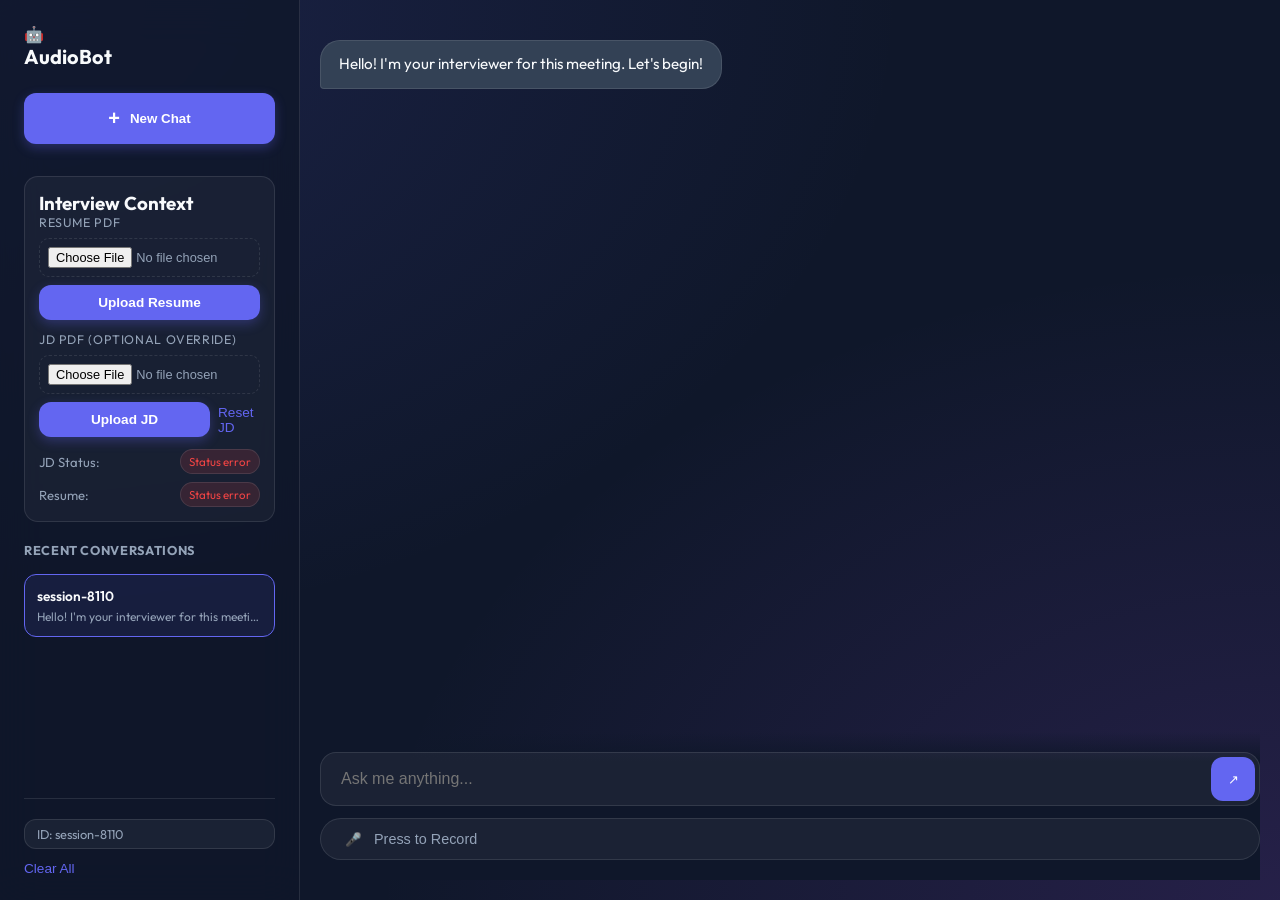
<file: frontend/index.html>
<!DOCTYPE html>
<html lang="en">

<head>
    <meta charset="UTF-8" />
    <meta name="viewport" content="width=device-width, initial-scale=1.0" />
    <title>AudioBot - AI Assistant</title>
    <link rel="stylesheet" href="styles.css" />
    <link href="https://fonts.googleapis.com/css2?family=Outfit:wght@300;400;500;600&display=swap" rel="stylesheet" />
</head>

<body>
    <div class="app-container">
        <!-- Sidebar -->
        <aside class="sidebar">
            <div class="sidebar-header">
                <div class="logo">
                    <span class="logo-icon">🤖</span>
                    <h1>AudioBot</h1>
                </div>
                <button id="newChatBtn" class="new-chat-btn">
                    <span class="plus-icon">+</span> New Chat
                </button>
            </div>

            <div class="sidebar-content">
                <div class="context-section">
                    <h3>Interview Context</h3>
                    <div class="upload-group">
                        <label for="resumeUpload">Resume PDF</label>
                        <input id="resumeUpload" type="file" accept=".pdf,application/pdf" />
                        <button id="uploadResumeBtn" class="new-chat-btn upload-btn">Upload Resume</button>
                    </div>
                    <div class="upload-group">
                        <label for="jdUpload">JD PDF (Optional Override)</label>
                        <input id="jdUpload" type="file" accept=".pdf,application/pdf" />
                        <div class="upload-actions">
                            <button id="uploadJdBtn" class="new-chat-btn upload-btn">Upload JD</button>
                            <button id="resetJdBtn" class="text-link">Reset JD</button>
                        </div>
                    </div>
                    <div class="context-status-row">
                        <span>JD Status:</span>
                        <span id="jdStatus" class="status-badge warning">Checking...</span>
                    </div>
                    <div class="context-status-row">
                        <span>Resume:</span>
                        <span id="resumeStatus" class="status-badge warning">Not uploaded</span>
                    </div>
                </div>

                <div class="history-section">
                    <h3>Recent Conversations</h3>
                    <div id="history-list" class="sidebar-history-list">
                        <!-- History items injected here -->
                    </div>
                </div>
            </div>

            <div class="sidebar-footer">
                <div class="session-badge">
                    ID: <span id="conversationIdDisplay">...</span>
                </div>
                <button id="clearHistory" class="text-link">Clear All</button>
            </div>
        </aside>

        <!-- Main Chat Area -->
        <main class="chat-main">
            <section id="chat-view" class="chat-container">
                <div id="chat-messages" class="chat-messages scroll-area">
                    <!-- Messages will be injected here -->
                </div>

                <button id="scrollToBottom" class="scroll-down-btn" title="Scroll to Bottom">
                    ↓
                </button>

                <div class="input-area">
                    <div class="input-wrapper">
                        <input id="textInput" type="text" placeholder="Ask me anything..." autocomplete="off" />
                        <button id="sendText" class="icon-btn" title="Send message">
                            <span class="btn-icon">↗</span>
                        </button>
                    </div>

                    <div class="voice-controls">
                        <button id="voiceControl" class="voice-btn">
                            <span class="mic-icon">🎤</span>
                            <span class="voice-status">Press to Record</span>
                        </button>
                    </div>
                </div>
            </section>
        </main>
    </div>

    <script src="app.js"></script>
</body>

</html>
</file>
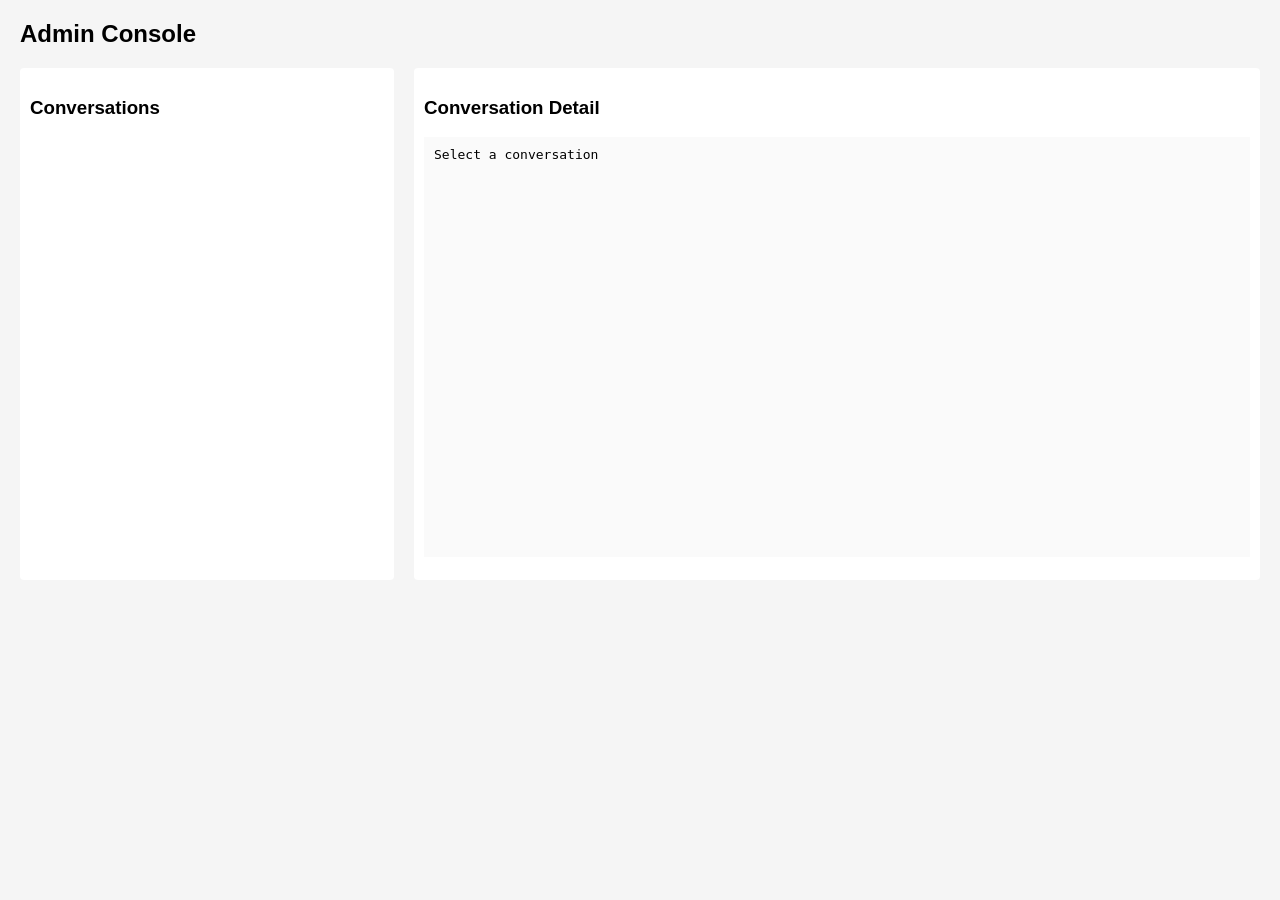
<file: frontend/admin/index.html>
<!DOCTYPE html>
<html lang="en">

<head>
    <meta charset="UTF-8" />
    <title>Admin Console</title>
    <link rel="stylesheet" href="admin.css" />
</head>

<body>

    <h2>Admin Console</h2>

    <div id="layout">
        <div id="left">
            <h3>Conversations</h3>
            <ul id="conversationList"></ul>
        </div>

        <div id="right">
            <h3>Conversation Detail</h3>
            <pre id="conversationDetail">Select a conversation</pre>
        </div>
    </div>

    <script src="admin.js"></script>
</body>

</html>
</file>
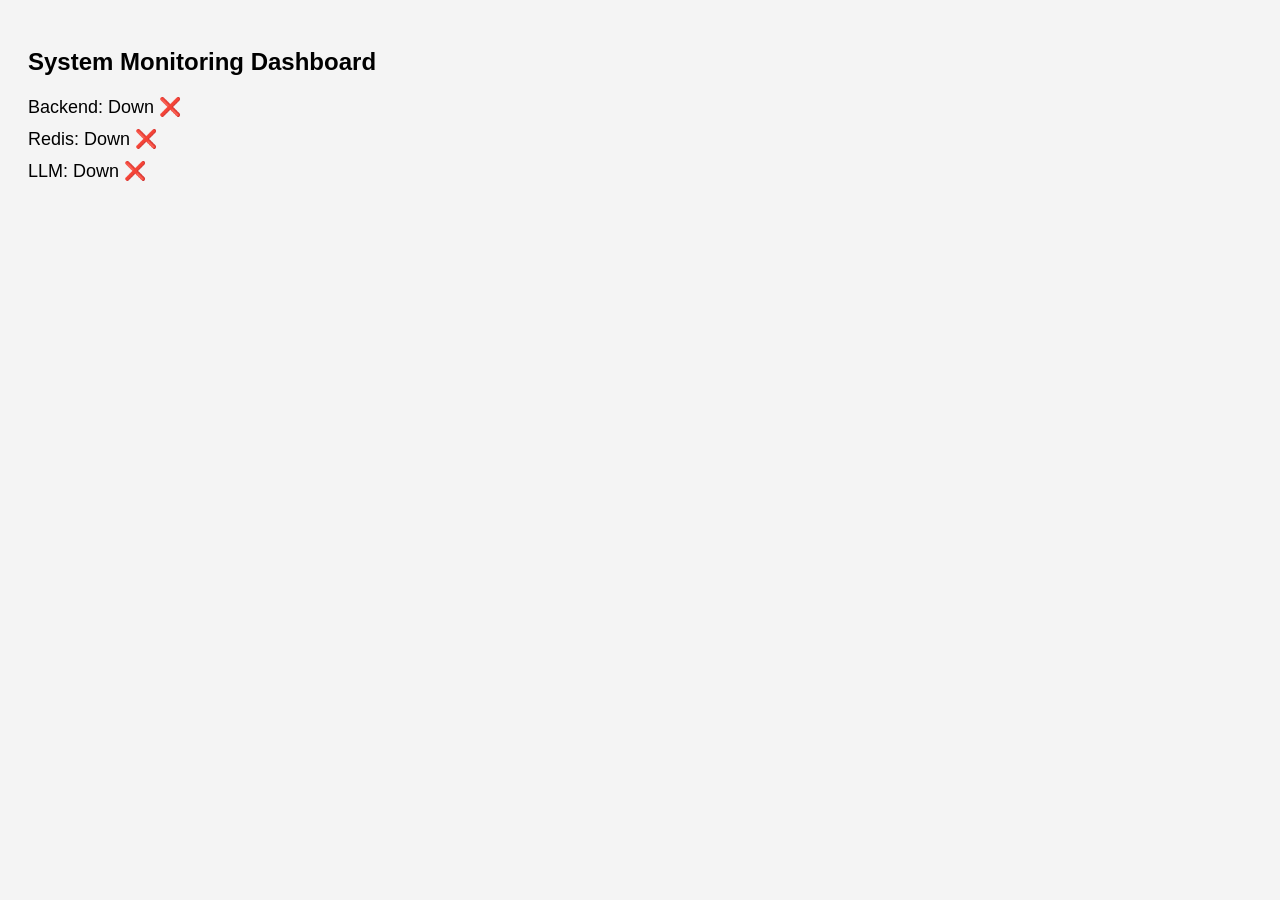
<file: frontend/admin/monitor.html>
<!DOCTYPE html>
<html>

<head>
    <title>System Monitor</title>
    <link rel="stylesheet" href="monitor.css" />
</head>

<body>

    <h2>System Monitoring Dashboard</h2>

    <div id="status">
        <div>Backend: <span id="backendStatus">Checking...</span></div>
        <div>Redis: <span id="redisStatus">Checking...</span></div>
        <div>LLM: <span id="llmStatus">Checking...</span></div>
    </div>

    <script src="monitor.js"></script>
</body>

</html>
</file>
<file: frontend/styles.css>
:root {
    --primary: #6366f1;
    --primary-hover: #4f46e5;
    --bg-dark: #0f172a;
    --glass-bg: rgba(30, 41, 59, 0.7);
    --glass-border: rgba(255, 255, 255, 0.1);
    --text-main: #f8fafc;
    --text-dim: #94a3b8;
    --bubble-user: #4f46e5;
    --bubble-ai: #334155;
    --shadow: 0 8px 32px 0 rgba(0, 0, 0, 0.37);
}

* {
    box-sizing: border-box;
    margin: 0;
    padding: 0;
}

body {
    font-family: 'Outfit', sans-serif;
    background: var(--bg-dark);
    background-image:
        radial-gradient(at 0% 0%, rgba(99, 102, 241, 0.15) 0px, transparent 50%),
        radial-gradient(at 100% 100%, rgba(168, 85, 247, 0.15) 0px, transparent 50%);
    color: var(--text-main);
    height: 100vh;
    margin: 0;
    overflow: hidden;
}

.app-container {
    display: flex;
    height: 100vh;
    width: 100vw;
}

/* Sidebar Styles */
.sidebar {
    width: 300px;
    background: rgba(15, 23, 42, 0.8);
    backdrop-filter: blur(20px);
    -webkit-backdrop-filter: blur(20px);
    border-right: 1px solid var(--glass-border);
    display: flex;
    flex-direction: column;
    padding: 24px;
    transition: all 0.3s ease;
}

.sidebar-header {
    margin-bottom: 32px;
}

.new-chat-btn {
    width: 100%;
    background: var(--primary);
    color: white;
    border: none;
    padding: 14px;
    border-radius: 12px;
    font-weight: 600;
    cursor: pointer;
    margin-top: 24px;
    display: flex;
    align-items: center;
    justify-content: center;
    gap: 10px;
    transition: all 0.2s;
    box-shadow: 0 4px 12px rgba(99, 102, 241, 0.3);
}

.new-chat-btn:hover {
    background: var(--primary-hover);
    transform: translateY(-2px);
}

.plus-icon {
    font-size: 20px;
}

.sidebar-content {
    flex: 1;
    overflow-y: auto;
    margin-bottom: 24px;
}

.context-section {
    padding: 14px;
    margin-bottom: 20px;
    border: 1px solid var(--glass-border);
    border-radius: 14px;
    background: rgba(255, 255, 255, 0.04);
}

.upload-group {
    display: flex;
    flex-direction: column;
    gap: 8px;
    margin-bottom: 12px;
}

.upload-group label {
    font-size: 0.78rem;
    color: var(--text-dim);
    text-transform: uppercase;
    letter-spacing: 0.05em;
}

.upload-group input[type="file"] {
    width: 100%;
    padding: 8px;
    border: 1px dashed var(--glass-border);
    border-radius: 10px;
    color: var(--text-dim);
    font-size: 0.8rem;
}

.upload-btn {
    margin-top: 0;
    padding: 10px;
    font-size: 0.85rem;
}

.upload-actions {
    display: flex;
    align-items: center;
    justify-content: space-between;
    gap: 8px;
}

.context-status-row {
    display: flex;
    align-items: center;
    justify-content: space-between;
    margin-top: 8px;
    font-size: 0.82rem;
    color: var(--text-dim);
}

.status-badge {
    padding: 4px 8px;
    border-radius: 999px;
    font-size: 0.72rem;
    border: 1px solid var(--glass-border);
}

.status-badge.ok {
    color: #22c55e;
    background: rgba(34, 197, 94, 0.14);
}

.status-badge.warning {
    color: #f59e0b;
    background: rgba(245, 158, 11, 0.14);
}

.status-badge.error {
    color: #ef4444;
    background: rgba(239, 68, 68, 0.14);
}

.history-section h3 {
    font-size: 0.8rem;
    text-transform: uppercase;
    letter-spacing: 0.05em;
    color: var(--text-dim);
    margin-bottom: 16px;
}

.sidebar-history-list {
    display: flex;
    flex-direction: column;
    gap: 8px;
}

.history-item {
    padding: 12px;
    background: rgba(255, 255, 255, 0.03);
    border: 1px solid transparent;
    border-radius: 12px;
    cursor: pointer;
    transition: all 0.2s;
}

.history-item:hover {
    background: rgba(255, 255, 255, 0.08);
}

.history-item.active {
    background: rgba(99, 102, 241, 0.1);
    border-color: var(--primary);
}

.history-item-id {
    font-size: 0.85rem;
    font-weight: 600;
    color: var(--text-main);
    margin-bottom: 4px;
}

.history-item-preview {
    font-size: 0.75rem;
    color: var(--text-dim);
    white-space: nowrap;
    overflow: hidden;
    text-overflow: ellipsis;
}

.sidebar-footer {
    padding-top: 20px;
    border-top: 1px solid var(--glass-border);
    display: flex;
    flex-direction: column;
    gap: 12px;
}

/* Main Chat Area */
.chat-main {
    flex: 1;
    display: flex;
    flex-direction: column;
    background: transparent;
    position: relative;
    max-width: 1000px;
    margin: 0 auto;
    width: 100%;
}

.chat-container {
    display: flex;
    flex-direction: column;
    height: 100%;
    padding: 40px 20px 20px 20px;
}

.chat-messages {
    flex: 1;
    padding-bottom: 20px;
}

/* Positioning Input Area at the bottom */
.input-area {
    margin-top: auto;
    padding: 20px 0;
    background: linear-gradient(to top, var(--bg-dark) 80%, transparent);
}

/* Adjustments for the new layout */
.logo h1 {
    font-size: 1.25rem;
}

.scroll-down-btn {
    position: absolute;
    bottom: 180px;
    right: 32px;
    background: var(--primary);
    color: white;
    border: none;
    width: 40px;
    height: 40px;
    border-radius: 50%;
    display: flex;
    justify-content: center;
    align-items: center;
    cursor: pointer;
    box-shadow: 0 4px 12px rgba(0, 0, 0, 0.4);
    border: 1px solid var(--glass-border);
    opacity: 0;
    visibility: hidden;
    transition: all 0.3s cubic-bezier(0.4, 0, 0.2, 1);
    z-index: 100;
}

.scroll-down-btn.visible {
    opacity: 1;
    visibility: visible;
    transform: translateY(0);
}

.scroll-down-btn:hover {
    background: var(--primary-hover);
    transform: translateY(-2px);
}

/* Media Queries for Responsiveness */
@media (max-width: 768px) {
    .sidebar {
        position: absolute;
        left: -300px;
        z-index: 100;
        height: 100%;
    }

    .sidebar.open {
        left: 0;
    }

    .chat-main {
        max-width: 100%;
    }

    .context-section {
        margin-bottom: 14px;
    }

    .upload-actions {
        flex-direction: column;
        align-items: stretch;
    }
}

/* Rest of the styles (Message Bubbles, Input, etc.) remain relevant */
/* I'll keep the bubble and input wrapper styles from the original */
.scroll-area {
    overflow-y: auto;
    display: flex;
    flex-direction: column;
    gap: 16px;
    scroll-behavior: smooth;
}

.scroll-area::-webkit-scrollbar {
    width: 6px;
}

.scroll-area::-webkit-scrollbar-track {
    background: transparent;
}

.scroll-area::-webkit-scrollbar-thumb {
    background: rgba(255, 255, 255, 0.1);
    border-radius: 10px;
}

.message {
    display: flex;
    flex-direction: column;
    max-width: 85%;
}

.message.user {
    align-self: flex-end;
}

.message.ai {
    align-self: flex-start;
}

.bubble {
    padding: 12px 18px;
    border-radius: 20px;
    font-size: 0.95rem;
    line-height: 1.5;
}

.user .bubble {
    background: var(--bubble-user);
    color: white;
    border-bottom-right-radius: 4px;
}

.ai .bubble {
    background: var(--bubble-ai);
    color: var(--text-main);
    border-bottom-left-radius: 4px;
    border: 1px solid var(--glass-border);
}

.input-wrapper {
    display: flex;
    background: rgba(255, 255, 255, 0.05);
    border: 1px solid var(--glass-border);
    border-radius: 16px;
    padding: 4px;
}

input {
    flex: 1;
    background: transparent;
    border: none;
    color: var(--text-main);
    padding: 12px 16px;
    outline: none;
    font-size: 1rem;
}

.icon-btn {
    background: var(--primary);
    color: white;
    border: none;
    width: 44px;
    height: 44px;
    border-radius: 12px;
    display: flex;
    justify-content: center;
    align-items: center;
    cursor: pointer;
}

.voice-controls {
    display: flex;
    justify-content: center;
    margin-top: 12px;
}

.voice-btn {
    display: flex;
    align-items: center;
    gap: 12px;
    background: rgba(255, 255, 255, 0.05);
    border: 1px solid var(--glass-border);
    padding: 12px 24px;
    border-radius: 50px;
    cursor: pointer;
    width: 100%;
    transition: all 0.3s;
}

.voice-btn.recording {
    background: rgba(239, 68, 68, 0.2);
    border-color: rgba(239, 68, 68, 0.5);
    animation: pulse 1.5s infinite;
}

.voice-status {
    font-size: 0.9rem;
    font-weight: 500;
    color: var(--text-dim);
}

@keyframes pulse {
    0% {
        box-shadow: 0 0 0 0 rgba(239, 68, 68, 0.4);
    }

    70% {
        box-shadow: 0 0 0 10px rgba(239, 68, 68, 0);
    }

    100% {
        box-shadow: 0 0 0 0 rgba(239, 68, 68, 0);
    }
}

.text-link {
    background: transparent;
    border: none;
    color: var(--primary);
    font-size: 0.85rem;
    cursor: pointer;
    text-align: left;
}

.session-badge {
    background: rgba(255, 255, 255, 0.05);
    padding: 6px 12px;
    border-radius: 12px;
    font-size: 0.8rem;
    color: var(--text-dim);
    border: 1px solid var(--glass-border);
}
</file>
<file: frontend/admin/admin.css>
body {
    font-family: Arial, sans-serif;
    background: #f5f5f5;
    margin: 20px;
}

#layout {
    display: flex;
    gap: 20px;
}

#left,
#right {
    background: white;
    padding: 10px;
    border-radius: 4px;
}

#left {
    width: 30%;
}

#right {
    width: 70%;
}

ul {
    list-style: none;
    padding: 0;
}

li {
    padding: 6px;
    cursor: pointer;
    border-bottom: 1px solid #eee;
}

li:hover {
    background: #efefef;
}

pre {
    background: #fafafa;
    padding: 10px;
    height: 400px;
    overflow-y: auto;
}
</file>
<file: frontend/admin/monitor.css>
body {
    font-family: Arial;
    background: #f4f4f4;
    padding: 20px;
}

#status div {
    margin: 10px 0;
    font-size: 18px;
}
</file>
